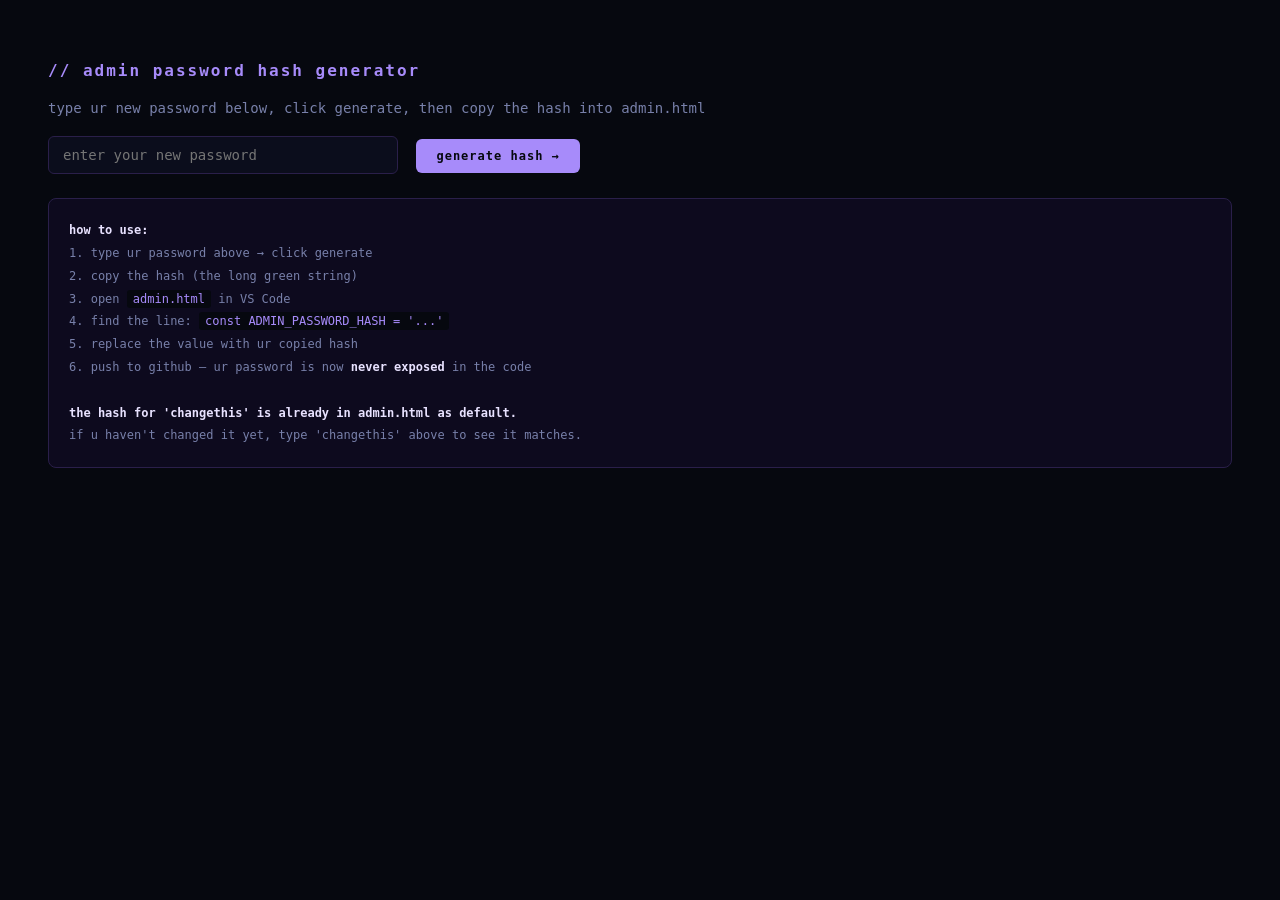
<file: generate-hash.html>
<!DOCTYPE html>
<html>
<head>
<meta charset="UTF-8">
<title>Generate Password Hash — SociallyNu Admin</title>
<style>
body{background:#06080f;color:#e8e2ff;font-family:'Space Mono',monospace;padding:40px;font-size:14px;}
input{background:#0b0d1c;border:1px solid #2a1f4a;border-radius:6px;padding:10px 14px;color:#e8e2ff;width:320px;font-family:'Space Mono',monospace;font-size:14px;outline:none;margin-right:10px;}
button{background:#a78bfa;color:#06080f;border:none;border-radius:6px;padding:10px 20px;cursor:pointer;font-family:'Space Mono',monospace;font-size:12px;font-weight:700;letter-spacing:1px;}
.hash{background:#0b0d1c;border:1px solid #1e2240;border-radius:6px;padding:14px;margin-top:14px;word-break:break-all;color:#34d399;font-size:12px;display:none;}
.instructions{background:#0d0a1e;border:1px solid #2a1f4a;border-radius:8px;padding:20px;margin-top:24px;font-size:12px;line-height:1.9;color:#7880aa;}
.instructions strong{color:#e8e2ff;}
.instructions code{color:#a78bfa;background:#06080f;padding:2px 6px;border-radius:3px;}
h2{color:#a78bfa;margin-bottom:20px;font-size:16px;letter-spacing:2px;}
</style>
</head>
<body>
<h2>// admin password hash generator</h2>
<p style="color:#7880aa;margin-bottom:20px;">type ur new password below, click generate, then copy the hash into admin.html</p>
<div>
  <input type="password" id="pw" placeholder="enter your new password"/>
  <button onclick="generate()">generate hash →</button>
</div>
<div class="hash" id="hashOut"></div>

<div class="instructions">
  <strong>how to use:</strong><br>
  1. type ur password above → click generate<br>
  2. copy the hash (the long green string)<br>
  3. open <code>admin.html</code> in VS Code<br>
  4. find the line: <code>const ADMIN_PASSWORD_HASH = '...'</code><br>
  5. replace the value with ur copied hash<br>
  6. push to github — ur password is now <strong>never exposed</strong> in the code<br><br>
  <strong>the hash for 'changethis' is already in admin.html as default.</strong><br>
  if u haven't changed it yet, type 'changethis' above to see it matches.
</div>

<script>
async function generate(){
  const pw=document.getElementById('pw').value;
  if(!pw){alert('enter a password first');return;}
  const buf=await crypto.subtle.digest('SHA-256',new TextEncoder().encode(pw));
  const hash=Array.from(new Uint8Array(buf)).map(b=>b.toString(16).padStart(2,'0')).join('');
  const out=document.getElementById('hashOut');
  out.style.display='block';
  out.innerHTML=`
    <div style="color:#7880aa;font-size:10px;margin-bottom:6px;letter-spacing:1px;">SHA-256 HASH OF "${pw}":</div>
    <div style="cursor:pointer;" onclick="navigator.clipboard.writeText('${hash}').then(()=>{this.style.color='#fbbf24';setTimeout(()=>this.style.color='#34d399',1000)})" title="click to copy">
      ${hash}
    </div>
    <div style="color:#7880aa;font-size:10px;margin-top:8px;">↑ click to copy</div>`;
}
document.getElementById('pw').addEventListener('keydown',e=>{if(e.key==='Enter')generate();});
</script>
</body>
</html>
</file>
